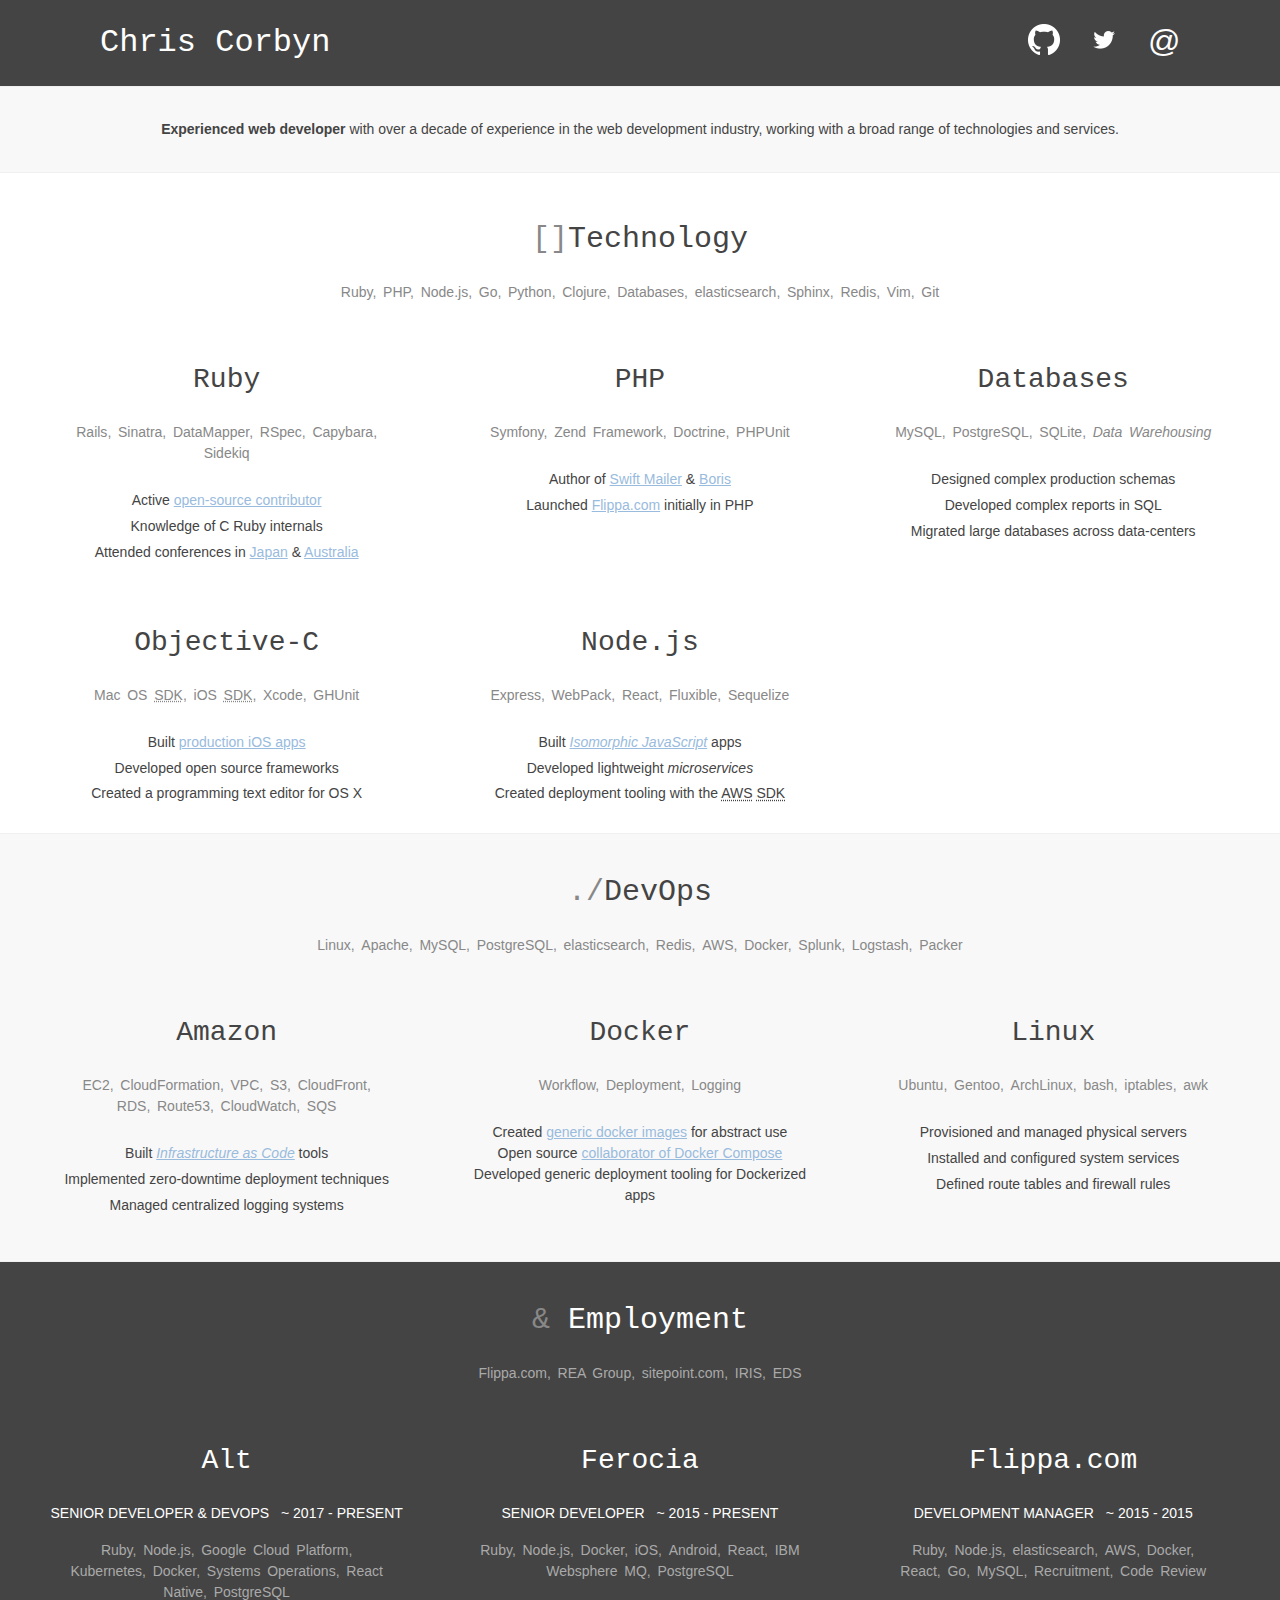
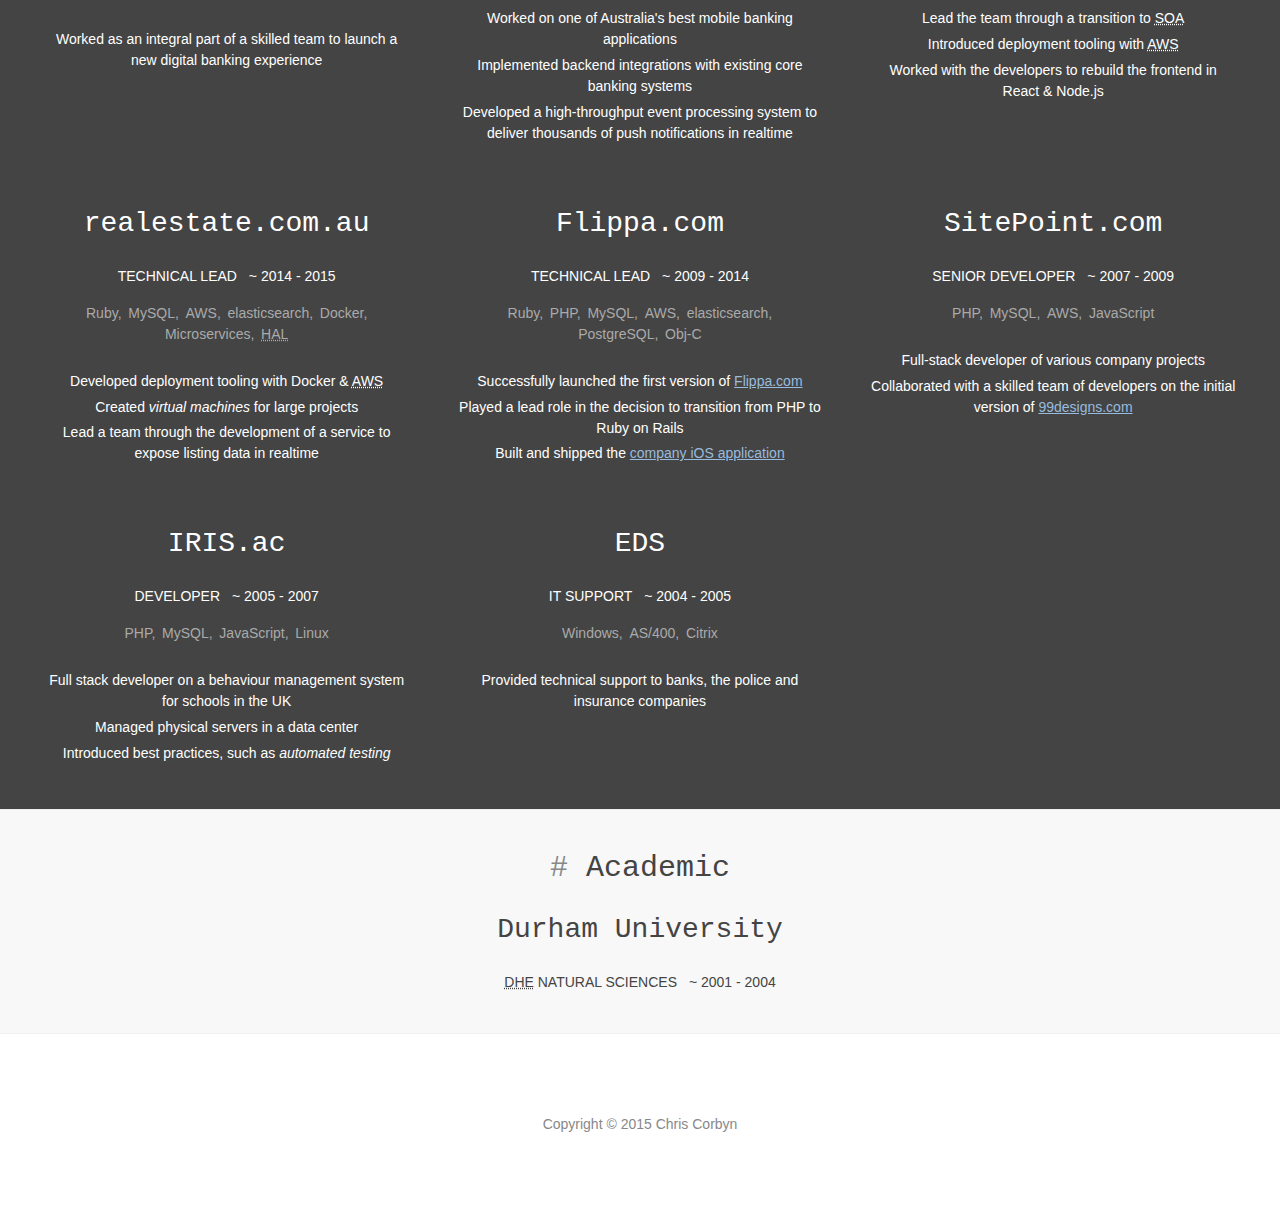
<file: index.html>
<!doctype html>
<html lang="en">
  <head>
    <meta charset="utf-8">
    <meta http-equiv="X-UA-Compatible" content="IE=edge">
    <meta name="viewport" content="width=device-width, initial-scale=1">
    <link href="styles/main.css" rel="stylesheet">
    <title>Chris Corbyn &ndash; Experienced web developer</title>
  </head>

  <body>
    <div class="layout">
      <header>
        <div class="layout__row layout__row--inverted">
          <div class="layout__content">
            <h1 class="heading-title">Chris Corbyn</h1>

            <dl class="social-links">
              <dt><a class="logo logo--github" href="https://github.com/d11wtq"><span>GitHub</span></a></dt>
              <dd><a href="https://github.com/d11wtq">@d11wtq</a></dd>

              <dt><a class="logo logo--twitter" href="https://twitter.com/d11wtq"><span>Twitter</span></a></dt>
              <dd><a href="https://twitter.com/d11wtq">@d11wtq</a></dd>

              <dt><a class="logo logo--email" href="mailto:chris@w3style.co.uk"><span>Email</span></a></dt>
              <dd><a href="mailto:chris@w3style.co.uk">chris@w3style.co.uk</a></dd>
            </dl>
          </div>
        </div>
      </header>

      <main>
        <section id="statement" class="layout__row layout__row--paper">
          <div class="layout__content">
            <p>
              <span class="one-liner">Experienced web developer</span> with over
              a decade of experience in the web development industry, working
              with a broad range of technologies and services.
            </p>
          </div>
        </section>

        <section id="technology" class="layout__row">
          <div class="layout__content">
            <h2 class="section-header section-header--vector">Technology</h2>

            <ul class="experience-summary">
              <li>Ruby</li>
              <li>PHP</li>
              <li>Node.js</li>
              <li>Go</li>
              <li>Python</li>
              <li>Clojure</li>
              <li>Databases</li>
              <li>elasticsearch</li>
              <li>Sphinx</li>
              <li>Redis</li>
              <li>Vim</li>
              <li>Git</li>
            </ul>

            <div class="grid">
              <div class="grid__cell grid__cell--4-col">
                <h3>Ruby</h3>

                <ul class="experience-summary">
                  <li>Rails</li>
                  <li>Sinatra</li>
                  <li>DataMapper</li>
                  <li>RSpec</li>
                  <li>Capybara</li>
                  <li>Sidekiq</li>
                </ul>

                <ul class="experience-detail">
                  <li>Active <a href="https://github.com/search?q=user:d11wtq+language:ruby">open-source contributor</a></li>
                  <li>Knowledge of C Ruby internals</li>
                  <li>Attended conferences in <a href="http://rubykaigi.org/2014">Japan</a>
                    &amp; <a href="http://rubyconf.org.au/2015">Australia</a></li>
                </ul>
              </div>

              <div class="grid__cell grid__cell--4-col">
                <h3>PHP</h3>

                <ul class="experience-summary">
                  <li>Symfony</li>
                  <li>Zend Framework</li>
                  <li>Doctrine</li>
                  <li>PHPUnit</li>
                </ul>

                <ul class="experience-detail">
                  <li>Author of <a href="https://github.com/swiftmailer/swiftmailer">Swift Mailer</a>
                    &amp; <a href="https://github.com/borisrepl/boris">Boris</a></li>
                  <li>Launched <a href="https://flippa.com/">Flippa.com</a> initially in PHP</li>
                </ul>
              </div>

              <div class="grid__cell grid__cell--4-col">
                <h3>Databases</h3>

                <ul class="experience-summary">
                  <li>MySQL</li>
                  <li>PostgreSQL</li>
                  <li>SQLite</li>
                  <li><dfn>Data Warehousing</dfn></li>
                </ul>

                <ul class="experience-detail">
                  <li>Designed complex production schemas</li>
                  <li>Developed complex reports in SQL</li>
                  <li>Migrated large databases across data-centers</li>
                </ul>
              </div>

              <div class="grid__cell grid__cell--4-col">
                <h3>Objective-C</h3>

                <ul class="experience-summary">
                  <li>Mac OS <abbr title="Software Development Kit">SDK</abbr></li>
                  <li>iOS <abbr title="Software Development Kit">SDK</abbr></li>
                  <li>Xcode</li>
                  <li>GHUnit</li>
                </ul>

                <ul class="experience-detail">
                  <li>Built <a href="https://itunes.apple.com/au/app/flippa/id612277155?mt=8">production iOS apps</a></li>
                  <li>Developed open source frameworks</li>
                  <li>Created a programming text editor for OS X</li>
                </ul>
              </div>

              <div class="grid__cell grid__cell--4-col">
                <h3>Node.js</h3>

                <ul class="experience-summary">
                  <li>Express</li>
                  <li>WebPack</li>
                  <li>React</li>
                  <li>Fluxible</li>
                  <li>Sequelize</li>
                </ul>

                <ul class="experience-detail">
                  <li>Built <a href="http://isomorphic.net/"><dfn>Isomorphic JavaScript</dfn></a> apps</li>
                  <li>Developed lightweight <dfn>microservices</dfn></li>
                  <li>Created deployment tooling with the
                    <abbr title="Amazon Web Services">AWS</abbr>
                    <abbr title="Software Development Kit">SDK</abbr></li>
                </ul>
              </div>
            </div>
          </div>
        </section>

        <section id="devops" class="layout__row layout__row--paper">
          <div class="layout__content">
            <h2 class="section-header section-header--dotslash">DevOps</h2>

            <ul class="experience-summary">
              <li>Linux</li>
              <li>Apache</li>
              <li>MySQL</li>
              <li>PostgreSQL</li>
              <li>elasticsearch</li>
              <li>Redis</li>
              <li>AWS</li>
              <li>Docker</li>
              <li>Splunk</li>
              <li>Logstash</li>
              <li>Packer</li>
            </ul>

            <div class="grid">
              <div class="grid__cell grid__cell--4-col">
                <h3>Amazon</h3>

                <ul class="experience-summary">
                  <li>EC2</li>
                  <li>CloudFormation</li>
                  <li>VPC</li>
                  <li>S3</li>
                  <li>CloudFront</li>
                  <li>RDS</li>
                  <li>Route53</li>
                  <li>CloudWatch</li>
                  <li>SQS</li>
                </ul>

                <ul class="experience-detail">
                  <li>Built <a href="http://www.thoughtworks.com/insights/blog/infrastructure-code-reason-smile"><dfn>Infrastructure as Code</dfn></a>
                    tools</li>
                  <li>Implemented zero-downtime deployment techniques</li>
                  <li>Managed centralized logging systems</li>
                </ul>
              </div>

              <div class="grid__cell grid__cell--4-col">
                <h3>Docker</h3>

                <ul class="experience-summary">
                  <li>Workflow</li>
                  <li>Deployment</li>
                  <li>Logging</li>
                </ul>

                <ul class="experince-detail">
                  <li>Created <a href="https://github.com/search?q=user:d11wtq+docker">generic docker images</a>
                    for abstract use</li>
                  <li>Open source <a href="https://github.com/d11wtq/dockerpty">collaborator of Docker Compose</a></li>
                  <li>Developed generic deployment tooling for Dockerized apps</li>
                </ul>
              </div>

              <div class="grid__cell grid__cell--4-col">
                <h3>Linux</h3>

                <ul class="experience-summary">
                  <li>Ubuntu</li>
                  <li>Gentoo</li>
                  <li>ArchLinux</li>
                  <li>bash</li>
                  <li>iptables</li>
                  <li>awk</li>
                </ul>

                <ul class="experience-detail">
                  <li>Provisioned and managed physical servers</li>
                  <li>Installed and configured system services</li>
                  <li>Defined route tables and firewall rules</li>
                </ul>
              </div>
            </div>
          </div>
        </section>

        <section id="employment" class="layout__row layout__row--inverted">
          <div class="layout__content">
            <h2 class="section-header section-header--and">Employment</h2>

            <ul class="experience-summary">
              <li><a href="https://flippa.com/">Flippa.com</a></li>
              <li><a href="http://realestate.com.au/">REA Group</a></li>
              <li><a href="http://sitepoint.com/">sitepoint.com</a></li>
              <li><a href="http://www.iris.ac/">IRIS</a></li>
              <li><a href="https://en.wikipedia.org/wiki/Electronic_Data_Systems">EDS</a></li>
            </ul>

            <div class="grid">
              <div class="grid__cell grid__cell--4-col">
                <h3><a href="https://alt.com.au/">Alt</a></h3>

                <dl class="employment-role">
                  <dt>Position</dt>
                  <dd class="employment-role__position">Senior Developer &amp; Devops</dd>

                  <dt>Period</dt>
                  <dd class="employment-role__period">
                    <span class="date">2017</span>
                    -
                    <span class="date">Present</span>
                  </dd>
                </dl>

                <ul class="experience-summary">
                  <li>Ruby</li>
                  <li>Node.js</li>
                  <li>Google Cloud Platform</li>
                  <li>Kubernetes</li>
                  <li>Docker</li>
                  <li>Systems Operations</li>
                  <li>React Native</li>
                  <li>PostgreSQL</li>
                </ul>

                <ul class="experience-detail">
                  <li>Worked as an integral part of a skilled team to launch a new digital banking experience</li>
                </ul>
              </div>

              <div class="grid__cell grid__cell--4-col">
                <h3><a href="https://ferocia.com.au/">Ferocia</a></h3>

                <dl class="employment-role">
                  <dt>Position</dt>
                  <dd class="employment-role__position">Senior Developer</dd>

                  <dt>Period</dt>
                  <dd class="employment-role__period">
                    <span class="date">2015</span>
                    -
                    <span class="date">Present</span>
                  </dd>
                </dl>

                <ul class="experience-summary">
                  <li>Ruby</li>
                  <li>Node.js</li>
                  <li>Docker</li>
                  <li>iOS</li>
                  <li>Android</li>
                  <li>React</li>
                  <li>IBM Websphere MQ</li>
                  <li>PostgreSQL</li>
                </ul>

                <ul class="experience-detail">
                  <li>Worked on one of Australia's best mobile banking applications</li>
                  <li>Implemented backend integrations with existing core banking systems</li>
                  <li>Developed a high-throughput event processing system to deliver thousands of push notifications in realtime</li>
                </ul>
              </div>

              <div class="grid__cell grid__cell--4-col">
                <h3><a href="https://flippa.com/">Flippa.com</a></h3>

                <dl class="employment-role">
                  <dt>Position</dt>
                  <dd class="employment-role__position">Development Manager</dd>

                  <dt>Period</dt>
                  <dd class="employment-role__period">
                    <span class="date">2015</span>
                    -
                    <span class="date">2015</span>
                  </dd>
                </dl>

                <ul class="experience-summary">
                  <li>Ruby</li>
                  <li>Node.js</li>
                  <li>elasticsearch</li>
                  <li>AWS</li>
                  <li>Docker</li>
                  <li>React</li>
                  <li>Go</li>
                  <li>MySQL</li>
                  <li>Recruitment</li>
                  <li>Code Review</li>
                </ul>

                <ul class="experience-detail">
                  <li>Lead the team through a transition to <abbr title="Service Oriented Architecture">SOA</abbr></li>
                  <li>Introduced deployment tooling with <abbr title="Amazon Web Services">AWS</abbr></li>
                  <li>Worked with the developers to rebuild the frontend in React &amp; Node.js</li>
                </ul>
              </div>

              <div class="grid__cell grid__cell--4-col">
                <h3><a href="http://realestate.com.au/">realestate.com.au</a></h3>

                <dl class="employment-role">
                  <dt>Position</dt>
                  <dd class="employment-role__position">Technical Lead</dd>

                  <dt>Period</dt>
                  <dd class="employment-role__period">
                    <span class="date">2014</span>
                    -
                    <span class="date">2015</span>
                  </dd>
                </dl>

                <ul class="experience-summary">
                  <li>Ruby</li>
                  <li>MySQL</li>
                  <li>AWS</li>
                  <li>elasticsearch</li>
                  <li>Docker</li>
                  <li>Microservices</li>
                  <li><abbr title="Hypertext Application Language">HAL</abbr></li>
                </ul>

                <ul class="experience-detail">
                  <li>Developed deployment tooling with Docker &amp;
                    <abbr title="Amazon Web Services">AWS</abbr></li>
                  <li>Created <dfn>virtual machines</dfn> for large projects</li>
                  <li>Lead a team through the development of a service to expose listing data in realtime</li>
                </ul>
              </div>

              <div class="grid__cell grid__cell--4-col">
                <h3><a href="https://flippa.com/">Flippa.com</a></h3>

                <dl class="employment-role">
                  <dt>Position</dt>
                  <dd class="employment-role__position">Technical Lead</dd>

                  <dt>Period</dt>
                  <dd class="employment-role__period">
                    <span class="date">2009</span>
                    -
                    <span class="date">2014</span>
                  </dd>
                </dl>

                <ul class="experience-summary">
                  <li>Ruby</li>
                  <li>PHP</li>
                  <li>MySQL</li>
                  <li>AWS</li>
                  <li>elasticsearch</li>
                  <li>PostgreSQL</li>
                  <li>Obj-C</li>
                </ul>

                <ul class="experience-detail">
                  <li>Successfully launched the first version of <a href="https://flippa.com/">Flippa.com</a></li>
                  <li>Played a lead role in the decision to transition from PHP to Ruby on Rails</li>
                  <li>Built and shipped the
                    <a href="https://itunes.apple.com/au/app/flippa/id612277155?mt=8">company iOS application</a></li>
                </ul>
              </div>

              <hr>

              <div class="grid__cell grid__cell--4-col">
                <h3><a href="http://sitepoint.com/">SitePoint.com</a></h3>

                <dl class="employment-role">
                  <dt>Position</dt>
                  <dd class="employment-role__position">Senior Developer</dd>

                  <dt>Period</dt>
                  <dd class="employment-role__period">
                    <span class="date">2007</span>
                    -
                    <span class="date">2009</span>
                  </dd>
                </dl>

                <ul class="experience-summary">
                  <li>PHP</li>
                  <li>MySQL</li>
                  <li>AWS</li>
                  <li>JavaScript</li>
                </ul>

                <ul class="experience-detail">
                  <li>Full-stack developer of various company projects</li>
                  <li>Collaborated with a skilled team of developers on the initial version of
                    <a href="https://99designs.com/">99designs.com</a></li>
                </ul>
              </div>

              <div class="grid__cell grid__cell--4-col">
                <h3><a href="http://www.iris.ac/">IRIS.ac</a></h3>

                <dl class="employment-role">
                  <dt>Position</dt>
                  <dd class="employment-role__position">Developer</dd>

                  <dt>Period</dt>
                  <dd class="employment-role__period">
                    <span class="date">2005</span>
                    -
                    <span class="date">2007</span>
                  </dd>
                </dl>

                <ul class="experience-summary">
                  <li>PHP</li>
                  <li>MySQL</li>
                  <li>JavaScript</li>
                  <li>Linux</li>
                </ul>

                <ul class="experience-detail">
                  <li>Full stack developer on a behaviour management system for schools in the UK</li>
                  <li>Managed physical servers in a data center</li>
                  <li>Introduced best practices, such as <dfn>automated testing</dfn></li>
                </ul>
              </div>

              <div class="grid__cell grid__cell--4-col">
                <h3><a href="https://en.wikipedia.org/wiki/Electronic_Data_Systems">EDS</a></h3>

                <dl class="employment-role">
                  <dt>Position</dt>
                  <dd class="employment-role__position">IT Support</dd>

                  <dt>Period</dt>
                  <dd class="employment-role__period">
                    <span class="date">2004</span>
                    -
                    <span class="date">2005</span>
                  </dd>
                </dl>

                <ul class="experience-summary">
                  <li>Windows</li>
                  <li>AS/400</li>
                  <li>Citrix</li>
                </ul>

                <ul class="experience-detail">
                  <li>Provided technical support to banks, the police and insurance companies</li>
                </ul>
              </div>
            </div>
          </div>
        </section>

        <section id="academic" class="layout__row layout__row--paper">
          <div class="layout__content">
            <h2 class="section-header">Academic</h2>

            <div class="grid">
              <div class="grid__cell grid__cell--12-col">
                <h3>Durham University</h3>

                <dl class="employment-role">
                  <dt>Position</dt>
                  <dd class="employment-role__position">
                    <abbr title="Diploma of Higher Education">DHE</abbr>
                    Natural Sciences
                  </dd>

                  <dt>Period</dt>
                  <dd class="employment-role__period">
                    <span class="date">2001</span>
                    -
                    <span class="date">2004</span>
                  </dd>
                </dl>
              </div>
            </div>
          </div>
        </section>
      </main>

      <footer>
        <address>
          <span class="copyright">Copyright &copy; 2015</span> Chris Corbyn
          <a class="email" href="mailto:chris@w3style.co.uk">chris@w3style.co.uk</a>
        </address>
      </footer>
    </div>
  </body>
</html>
</file>
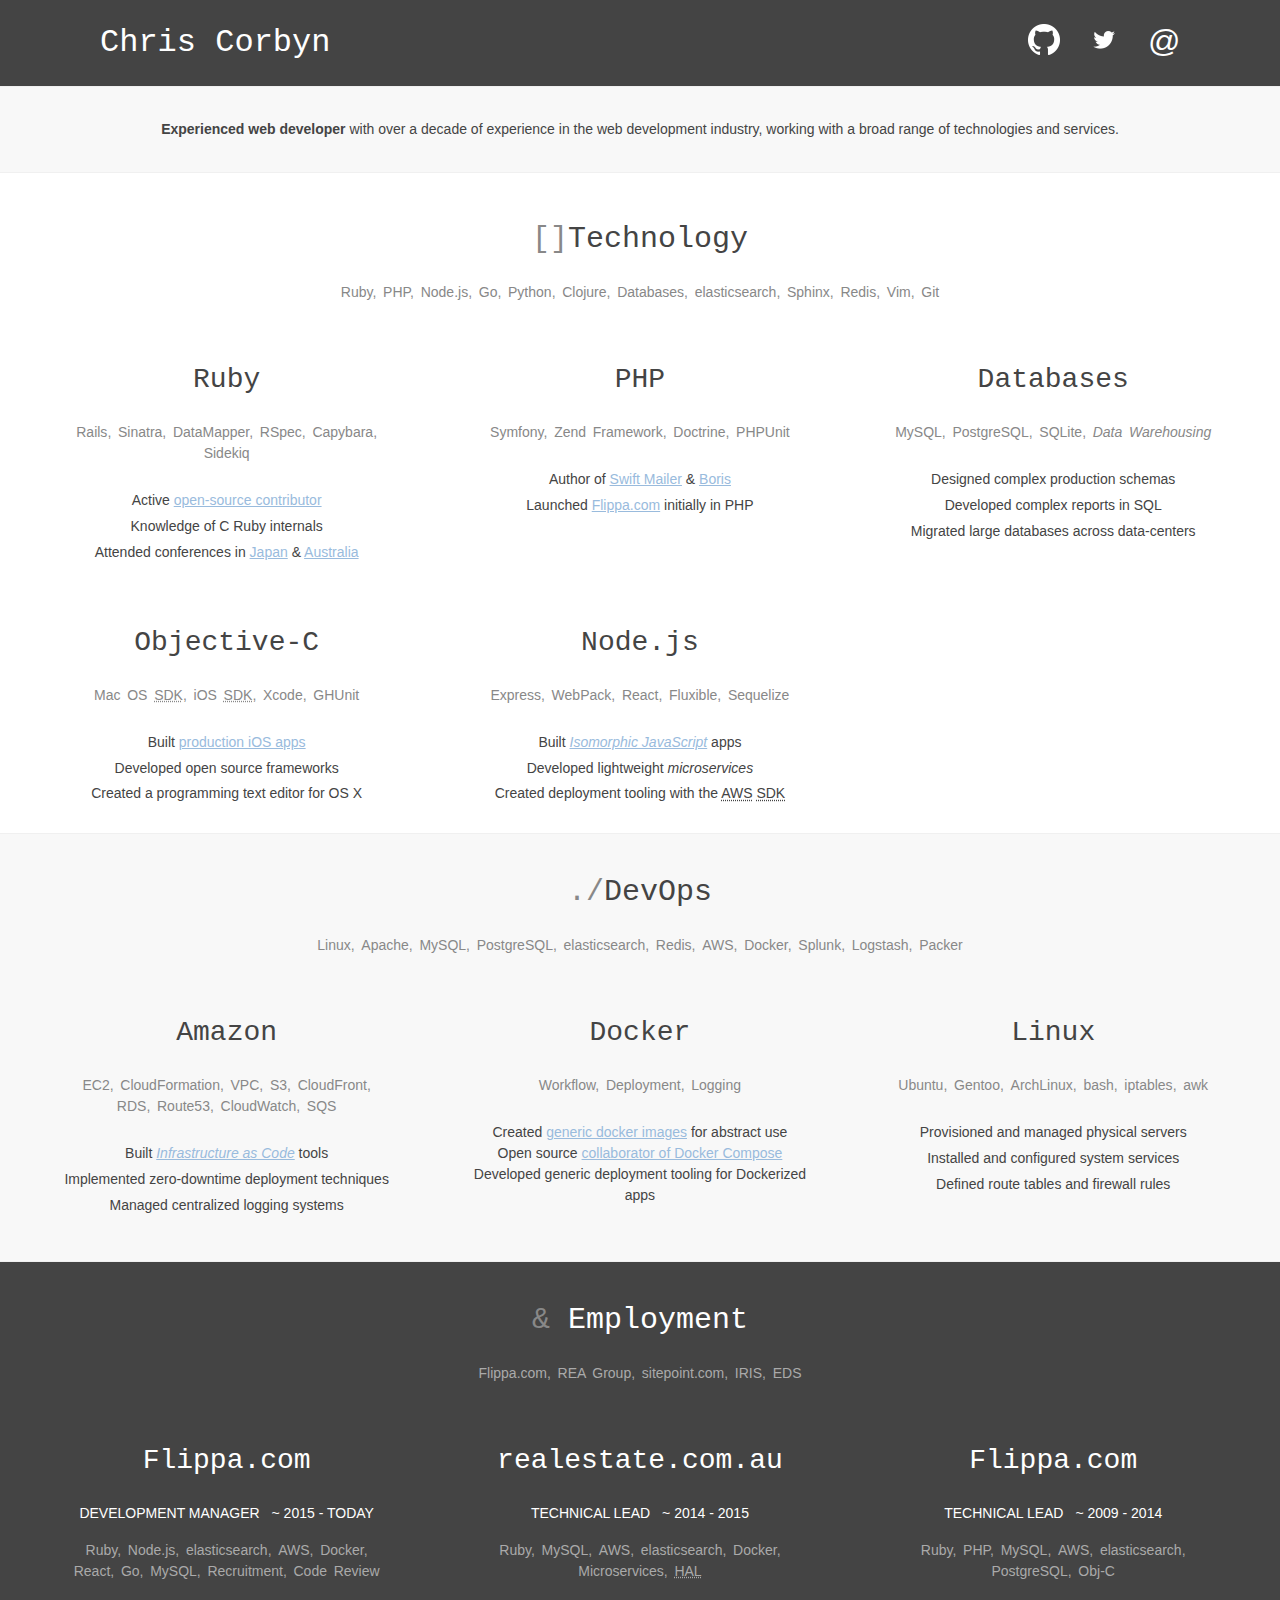
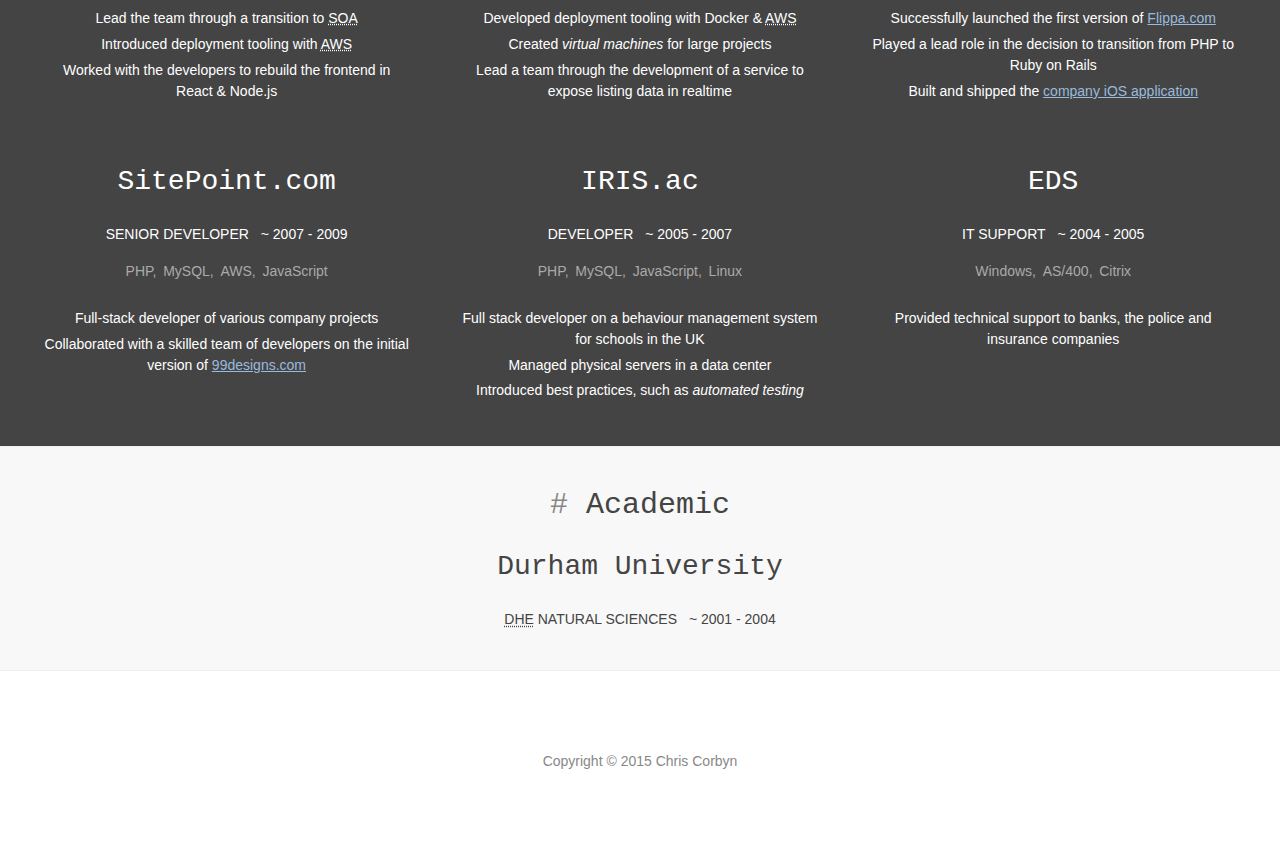
<file: htdocs/index.html>
<!doctype html>
<html lang="en">
  <head>
    <meta charset="utf-8">
    <meta http-equiv="X-UA-Compatible" content="IE=edge">
    <meta name="viewport" content="width=device-width, initial-scale=1">
    <link href="/styles/main.css" rel="stylesheet">
    <title>Chris Corbyn &ndash; Experienced web developer</title>
  </head>

  <body>
    <div class="layout">
      <header>
        <div class="layout__row layout__row--inverted">
          <div class="layout__content">
            <h1 class="heading-title">Chris Corbyn</h1>

            <dl class="social-links">
              <dt><a class="logo logo--github" href="https://github.com/d11wtq"><span>GitHub</span></a></dt>
              <dd><a href="https://github.com/d11wtq">@d11wtq</a></dd>

              <dt><a class="logo logo--twitter" href="https://twitter.com/d11wtq"><span>Twitter</span></a></dt>
              <dd><a href="https://twitter.com/d11wtq">@d11wtq</a></dd>

              <dt><a class="logo logo--email" href="mailto:chris@w3style.co.uk"><span>Email</span></a></dt>
              <dd><a href="mailto:chris@w3style.co.uk">chris@w3style.co.uk</a></dd>
            </dl>
          </div>
        </div>
      </header>

      <main>
        <section id="statement" class="layout__row layout__row--paper">
          <div class="layout__content">
            <p>
              <span class="one-liner">Experienced web developer</span> with over
              a decade of experience in the web development industry, working
              with a broad range of technologies and services.
            </p>
          </div>
        </section>

        <section id="technology" class="layout__row">
          <div class="layout__content">
            <h2 class="section-header section-header--vector">Technology</h2>

            <ul class="experience-summary">
              <li>Ruby</li>
              <li>PHP</li>
              <li>Node.js</li>
              <li>Go</li>
              <li>Python</li>
              <li>Clojure</li>
              <li>Databases</li>
              <li>elasticsearch</li>
              <li>Sphinx</li>
              <li>Redis</li>
              <li>Vim</li>
              <li>Git</li>
            </ul>

            <div class="grid">
              <div class="grid__cell grid__cell--4-col">
                <h3>Ruby</h3>

                <ul class="experience-summary">
                  <li>Rails</li>
                  <li>Sinatra</li>
                  <li>DataMapper</li>
                  <li>RSpec</li>
                  <li>Capybara</li>
                  <li>Sidekiq</li>
                </ul>

                <ul class="experience-detail">
                  <li>Active <a href="https://github.com/search?q=user:d11wtq+language:ruby">open-source contributor</a></li>
                  <li>Knowledge of C Ruby internals</li>
                  <li>Attended conferences in <a href="http://rubykaigi.org/2014">Japan</a>
                    &amp; <a href="http://rubyconf.org.au/2015">Australia</a></li>
                </ul>
              </div>

              <div class="grid__cell grid__cell--4-col">
                <h3>PHP</h3>

                <ul class="experience-summary">
                  <li>Symfony</li>
                  <li>Zend Framework</li>
                  <li>Doctrine</li>
                  <li>PHPUnit</li>
                </ul>

                <ul class="experience-detail">
                  <li>Author of <a href="https://github.com/swiftmailer/swiftmailer">Swift Mailer</a>
                    &amp; <a href="https://github.com/borisrepl/boris">Boris</a></li>
                  <li>Launched <a href="https://flippa.com/">Flippa.com</a> initially in PHP</li>
                </ul>
              </div>

              <div class="grid__cell grid__cell--4-col">
                <h3>Databases</h3>

                <ul class="experience-summary">
                  <li>MySQL</li>
                  <li>PostgreSQL</li>
                  <li>SQLite</li>
                  <li><dfn>Data Warehousing</dfn></li>
                </ul>

                <ul class="experience-detail">
                  <li>Designed complex production schemas</li>
                  <li>Developed complex reports in SQL</li>
                  <li>Migrated large databases across data-centers</li>
                </ul>
              </div>

              <div class="grid__cell grid__cell--4-col">
                <h3>Objective-C</h3>

                <ul class="experience-summary">
                  <li>Mac OS <abbr title="Software Development Kit">SDK</abbr></li>
                  <li>iOS <abbr title="Software Development Kit">SDK</abbr></li>
                  <li>Xcode</li>
                  <li>GHUnit</li>
                </ul>

                <ul class="experience-detail">
                  <li>Built <a href="https://itunes.apple.com/au/app/flippa/id612277155?mt=8">production iOS apps</a></li>
                  <li>Developed open source frameworks</li>
                  <li>Created a programming text editor for OS X</li>
                </ul>
              </div>

              <div class="grid__cell grid__cell--4-col">
                <h3>Node.js</h3>

                <ul class="experience-summary">
                  <li>Express</li>
                  <li>WebPack</li>
                  <li>React</li>
                  <li>Fluxible</li>
                  <li>Sequelize</li>
                </ul>

                <ul class="experience-detail">
                  <li>Built <a href="http://isomorphic.net/"><dfn>Isomorphic JavaScript</dfn></a> apps</li>
                  <li>Developed lightweight <dfn>microservices</dfn></li>
                  <li>Created deployment tooling with the
                    <abbr title="Amazon Web Services">AWS</abbr>
                    <abbr title="Software Development Kit">SDK</abbr></li>
                </ul>
              </div>
            </div>
          </div>
        </section>

        <section id="devops" class="layout__row layout__row--paper">
          <div class="layout__content">
            <h2 class="section-header section-header--dotslash">DevOps</h2>

            <ul class="experience-summary">
              <li>Linux</li>
              <li>Apache</li>
              <li>MySQL</li>
              <li>PostgreSQL</li>
              <li>elasticsearch</li>
              <li>Redis</li>
              <li>AWS</li>
              <li>Docker</li>
              <li>Splunk</li>
              <li>Logstash</li>
              <li>Packer</li>
            </ul>

            <div class="grid">
              <div class="grid__cell grid__cell--4-col">
                <h3>Amazon</h3>

                <ul class="experience-summary">
                  <li>EC2</li>
                  <li>CloudFormation</li>
                  <li>VPC</li>
                  <li>S3</li>
                  <li>CloudFront</li>
                  <li>RDS</li>
                  <li>Route53</li>
                  <li>CloudWatch</li>
                  <li>SQS</li>
                </ul>

                <ul class="experience-detail">
                  <li>Built <a href="http://www.thoughtworks.com/insights/blog/infrastructure-code-reason-smile"><dfn>Infrastructure as Code</dfn></a>
                    tools</li>
                  <li>Implemented zero-downtime deployment techniques</li>
                  <li>Managed centralized logging systems</li>
                </ul>
              </div>

              <div class="grid__cell grid__cell--4-col">
                <h3>Docker</h3>

                <ul class="experience-summary">
                  <li>Workflow</li>
                  <li>Deployment</li>
                  <li>Logging</li>
                </ul>

                <ul class="experince-detail">
                  <li>Created <a href="https://github.com/search?q=user:d11wtq+docker">generic docker images</a>
                    for abstract use</li>
                  <li>Open source <a href="https://github.com/d11wtq/dockerpty">collaborator of Docker Compose</a></li>
                  <li>Developed generic deployment tooling for Dockerized apps</li>
                </ul>
              </div>

              <div class="grid__cell grid__cell--4-col">
                <h3>Linux</h3>

                <ul class="experience-summary">
                  <li>Ubuntu</li>
                  <li>Gentoo</li>
                  <li>ArchLinux</li>
                  <li>bash</li>
                  <li>iptables</li>
                  <li>awk</li>
                </ul>

                <ul class="experience-detail">
                  <li>Provisioned and managed physical servers</li>
                  <li>Installed and configured system services</li>
                  <li>Defined route tables and firewall rules</li>
                </ul>
              </div>
            </div>
          </div>
        </section>

        <section id="employment" class="layout__row layout__row--inverted">
          <div class="layout__content">
            <h2 class="section-header section-header--and">Employment</h2>

            <ul class="experience-summary">
              <li><a href="https://flippa.com/">Flippa.com</a></li>
              <li><a href="http://realestate.com.au/">REA Group</a></li>
              <li><a href="http://sitepoint.com/">sitepoint.com</a></li>
              <li><a href="http://www.iris.ac/">IRIS</a></li>
              <li><a href="https://en.wikipedia.org/wiki/Electronic_Data_Systems">EDS</a></li>
            </ul>

            <div class="grid">
              <div class="grid__cell grid__cell--4-col">
                <h3><a href="https://flippa.com/">Flippa.com</a></h3>

                <dl class="employment-role">
                  <dt>Position</dt>
                  <dd class="employment-role__position">Development Manager</dd>

                  <dt>Period</dt>
                  <dd class="employment-role__period">
                    <span class="date">2015</span>
                    -
                    <span class="date">Today</span>
                  </dd>
                </dl>

                <ul class="experience-summary">
                  <li>Ruby</li>
                  <li>Node.js</li>
                  <li>elasticsearch</li>
                  <li>AWS</li>
                  <li>Docker</li>
                  <li>React</li>
                  <li>Go</li>
                  <li>MySQL</li>
                  <li>Recruitment</li>
                  <li>Code Review</li>
                </ul>

                <ul class="experience-detail">
                  <li>Lead the team through a transition to <abbr title="Service Oriented Architecture">SOA</abbr></li>
                  <li>Introduced deployment tooling with <abbr title="Amazon Web Services">AWS</abbr></li>
                  <li>Worked with the developers to rebuild the frontend in React &amp; Node.js</li>
                </ul>
              </div>

              <div class="grid__cell grid__cell--4-col">
                <h3><a href="http://realestate.com.au/">realestate.com.au</a></h3>

                <dl class="employment-role">
                  <dt>Position</dt>
                  <dd class="employment-role__position">Technical Lead</dd>

                  <dt>Period</dt>
                  <dd class="employment-role__period">
                    <span class="date">2014</span>
                    -
                    <span class="date">2015</span>
                  </dd>
                </dl>

                <ul class="experience-summary">
                  <li>Ruby</li>
                  <li>MySQL</li>
                  <li>AWS</li>
                  <li>elasticsearch</li>
                  <li>Docker</li>
                  <li>Microservices</li>
                  <li><abbr title="Hypertext Application Language">HAL</abbr></li>
                </ul>

                <ul class="experience-detail">
                  <li>Developed deployment tooling with Docker &amp;
                    <abbr title="Amazon Web Services">AWS</abbr></li>
                  <li>Created <dfn>virtual machines</dfn> for large projects</li>
                  <li>Lead a team through the development of a service to expose listing data in realtime</li>
                </ul>
              </div>

              <div class="grid__cell grid__cell--4-col">
                <h3><a href="https://flippa.com/">Flippa.com</a></h3>

                <dl class="employment-role">
                  <dt>Position</dt>
                  <dd class="employment-role__position">Technical Lead</dd>

                  <dt>Period</dt>
                  <dd class="employment-role__period">
                    <span class="date">2009</span>
                    -
                    <span class="date">2014</span>
                  </dd>
                </dl>

                <ul class="experience-summary">
                  <li>Ruby</li>
                  <li>PHP</li>
                  <li>MySQL</li>
                  <li>AWS</li>
                  <li>elasticsearch</li>
                  <li>PostgreSQL</li>
                  <li>Obj-C</li>
                </ul>

                <ul class="experience-detail">
                  <li>Successfully launched the first version of <a href="https://flippa.com/">Flippa.com</a></li>
                  <li>Played a lead role in the decision to transition from PHP to Ruby on Rails</li>
                  <li>Built and shipped the
                    <a href="https://itunes.apple.com/au/app/flippa/id612277155?mt=8">company iOS application</a></li>
                </ul>
              </div>

              <hr>

              <div class="grid__cell grid__cell--4-col">
                <h3><a href="http://sitepoint.com/">SitePoint.com</a></h3>

                <dl class="employment-role">
                  <dt>Position</dt>
                  <dd class="employment-role__position">Senior Developer</dd>

                  <dt>Period</dt>
                  <dd class="employment-role__period">
                    <span class="date">2007</span>
                    -
                    <span class="date">2009</span>
                  </dd>
                </dl>

                <ul class="experience-summary">
                  <li>PHP</li>
                  <li>MySQL</li>
                  <li>AWS</li>
                  <li>JavaScript</li>
                </ul>

                <ul class="experience-detail">
                  <li>Full-stack developer of various company projects</li>
                  <li>Collaborated with a skilled team of developers on the initial version of
                    <a href="https://99designs.com/">99designs.com</a></li>
                </ul>
              </div>

              <div class="grid__cell grid__cell--4-col">
                <h3><a href="http://www.iris.ac/">IRIS.ac</a></h3>

                <dl class="employment-role">
                  <dt>Position</dt>
                  <dd class="employment-role__position">Developer</dd>

                  <dt>Period</dt>
                  <dd class="employment-role__period">
                    <span class="date">2005</span>
                    -
                    <span class="date">2007</span>
                  </dd>
                </dl>

                <ul class="experience-summary">
                  <li>PHP</li>
                  <li>MySQL</li>
                  <li>JavaScript</li>
                  <li>Linux</li>
                </ul>

                <ul class="experience-detail">
                  <li>Full stack developer on a behaviour management system for schools in the UK</li>
                  <li>Managed physical servers in a data center</li>
                  <li>Introduced best practices, such as <dfn>automated testing</dfn></li>
                </ul>
              </div>

              <div class="grid__cell grid__cell--4-col">
                <h3><a href="https://en.wikipedia.org/wiki/Electronic_Data_Systems">EDS</a></h3>

                <dl class="employment-role">
                  <dt>Position</dt>
                  <dd class="employment-role__position">IT Support</dd>

                  <dt>Period</dt>
                  <dd class="employment-role__period">
                    <span class="date">2004</span>
                    -
                    <span class="date">2005</span>
                  </dd>
                </dl>

                <ul class="experience-summary">
                  <li>Windows</li>
                  <li>AS/400</li>
                  <li>Citrix</li>
                </ul>

                <ul class="experience-detail">
                  <li>Provided technical support to banks, the police and insurance companies</li>
                </ul>
              </div>
            </div>
          </div>
        </section>

        <section id="academic" class="layout__row layout__row--paper">
          <div class="layout__content">
            <h2 class="section-header">Academic</h2>

            <div class="grid">
              <div class="grid__cell grid__cell--12-col">
                <h3>Durham University</h3>

                <dl class="employment-role">
                  <dt>Position</dt>
                  <dd class="employment-role__position">
                    <abbr title="Diploma of Higher Education">DHE</abbr>
                    Natural Sciences
                  </dd>

                  <dt>Period</dt>
                  <dd class="employment-role__period">
                    <span class="date">2001</span>
                    -
                    <span class="date">2004</span>
                  </dd>
                </dl>
              </div>
            </div>
          </div>
        </section>
      </main>

      <footer>
        <address>
          <span class="copyright">Copyright &copy; 2015</span> Chris Corbyn
          <a class="email" href="mailto:chris@w3style.co.uk">chris@w3style.co.uk</a>
        </address>
      </footer>
    </div>
  </body>
</html>
</file>
<file: styles/main.css>
/*! Begin CSS Reset */
html, body, div, span, applet, object, iframe,
h1, h2, h3, h4, h5, h6, p, blockquote, pre,
a, abbr, acronym, address, big, cite, code,
del, dfn, em, img, ins, kbd, q, s, samp,
small, strike, strong, sub, sup, tt, var,
b, u, i, center,
dl, dt, dd, ol, ul, li,
fieldset, form, label, legend,
table, caption, tbody, tfoot, thead, tr, th, td,
article, aside, canvas, details, embed,
figure, figcaption, footer, header, hgroup,
menu, nav, output, ruby, section, summary,
time, mark, audio, video {
  margin: 0;
  padding: 0;
  border: 0;
  font-size: 100%;
  font: inherit;
  vertical-align: baseline;
}
/* HTML5 display-role reset for older browsers */
article, aside, details, figcaption, figure,
footer, header, hgroup, menu, nav, section {
  display: block;
}
body {
  line-height: 1;
}
ol, ul {
  list-style: none;
}
blockquote, q {
  quotes: none;
}
blockquote:before, blockquote:after,
q:before, q:after {
  content: '';
  content: none;
}
table {
  border-collapse: collapse;
  border-spacing: 0;
}
/*! End CSS Reset */

body {
  color: #444;
  background: #fff;
  font-size: 14px;
  font-family: Helvetica, sans-serif;
  line-height: 1.5em;
}

h1, h2, h3 {
  font-family: monospace;
  margin: 32px 0;
}

h1 {
  font-size: 32px;
  font-weight: 400;
}

h2 {
  font-size: 30px;
}

h3 {
  font-size: 28px;
}

a {
  color: #99bbdd;
}

p {
  margin: 1em 0;
}

dfn {
  font-style: italic;
}

footer {
  text-align: center;
  color: #888;
  padding: 80px 24px;
}

address {
  font-weight: 300;
}

ul {
  display: block;
  padding: 0 16px 16px 16px;
}

h1 a, h2 a, h3 a {
  text-decoration: none;
  color: inherit;
}

hr {
  display: none;
}

#statement {
  margin-bottom: 24px;
}

#statement p {
  margin: 0;
  padding: 32px;
}

#devops, #employment, #academic {
  padding: 16px 0;
}

#academic h3 {
  margin-top: 0;
}

.layout {
  width: 100%;
}

.layout__row {
  width: 100%;
  overflow: auto;
}

  .layout__row--inverted {
    color: #fff;
    background: #444;
  }

    .layout__row--inverted a {
      font-weight: 300;
    }

    .layout__row--inverted .experience-summary {
      color: #aaa;
    }

    .layout__row--inverted .experience-detail {
      font-weight: 300;
    }

  .layout__row--paper {
    background: #f8f8f8;
    border-top: 1px solid #f0f0f0;
    border-bottom: 1px solid #f0f0f0;
  }

.layout__content {
  box-sizing: border-box;
  width: 100%;
  max-width: 1240px;
  margin: 0 auto;
  text-align: center;
}

.grid {
  width: 100%;
  overflow: auto;
  display: -webkit-flex;
  -webkit-flex-flow: row wrap;
  display: flex;
  flex-flow: row wrap;
}

.grid__cell {
  float: left;
  margin: 8px;
  width: calc(100% - 16px);
}

  .grid__cell--1-col {
    width: calc(8.33% - 16px);
  }

  .grid__cell--4-col {
    width: calc(33.33% - 16px);
  }

  .grid__cell--12-col {
    width: calc(100% - 16px);
  }

.heading-title {
  float: left;
  margin: 32px 0 32px 80px;
  text-align: left;
}

.social-links {
  float:right;
  margin: 24px 80px 24px 0;
}

  .social-links a {
    text-decoration: none;
    color: inherit;
  }

  .social-links dt {
    display: inline-block;
    height: 32px;
    line-height: 32px;
    padding-left: 24px;
  }

  .social-links dd {
    display: none;
  }

.logo {
  display: inline-block;
  width: 32px;
  height: 32px;
  line-height: 32px;
  background-size: 32px 32px;
}

  .logo > * {
    display: none;
  }

  .logo--twitter {
    background-image: url("../images/twitter_logo_64px.png");
  }

  .logo--github {
    background-image: url("../images/github_logo_64px.png");
  }

  .logo--email:before {
    font-size: 32px;
    position: relative;
    top: -4px;
    content: "@";
  }

.section-header:before {
  color: #888;
  content: "# ";
}

  .section-header--and:before {
    content: "& ";
  }

  .section-header--dotslash:before {
    content: "./";
  }

  .section-header--vector:before {
    content: "[]";
  }

.one-liner {
  font-weight: bold;
}

.experience-summary {
  margin: 10px 20px;
  color: #888;
  word-spacing: .2em;
  font-weight: 300;
}

  .experience-summary li {
    display: inline;
  }

  .experience-summary li:after {
    content: ", "
  }

  .experience-summary li:last-child:after {
    content: ""
  }

  .experience-summary a {
    text-decoration: none;
    color: inherit;
  }

.experience-detail {
}

  .experience-detail li {
    display: block;
    margin-bottom: 0.35em;
  }

.employment-role {
  overflow: auto;
  margin: 0 0 16px 0;
  font-weight: 300;
  text-transform: uppercase;
}

  .employment-role dt {
    display: none;
  }

  .employment-role dd {
    display: inline;
  }

.employment-role__period {
  font-weight: 400;
  margin-left: 8px;
}

.employment-role__period:before {
  content: "~ ";
  font-weight: 300;
}

.email {
  display: none;
}

@page {
  size: "A4";
  margin: 0;
  size: landscape;
}

@media (max-width: 960px) {
  .grid__cell--1-col {
    width: calc(12.5% - 16px);
  }

  .grid__cell--4-col {
    width: calc(50% - 16px);
  }

  .heading-title {
    float: none;
    margin: 32px 0;
    text-align: inherit;
  }

  .social-links {
    display: none;
  }
}

@media (max-width: 480px) {
  .grid__cell--1-col {
    width: calc(25% - 16px);
  }

  .grid__cell--4-col {
    width: calc(100% - 16px);
  }
}

@media print {
  body {
    font-size: 3.7mm;
  }

  h1, h2, h3 {
    margin: 4.2mm 0;
  }

  h1 {
    font-size: 6.5mm;
  }

  h2 {
    font-size: 6.2mm;
  }

  h3 {
    margin-top: 0;
    font-size: 5.9mm;
  }

  a {
    text-decoration: none;
    color: inherit;
  }

  ul {
    padding: 0 2.2mm 1.1mm 2.2mm;
    page-break-inside: avoid;
  }

  li {
    line-height: 1.7em;
    page-break-inside: avoid;
  }

  footer {
    padding: 6mm 18mm 18mm 10mm;
    text-align: right;
  }

  hr {
    display: block;
    border: none;
    width: 100%;
    margin: 6mm 0;
    page-break-before: always;
  }

  #statement {
    margin-bottom: 2.2mm;
  }

    #statement p {
      padding: 6mm 18mm;
    }

  #devops, #employment, #academic {
    padding: 2.5mm 0;
  }

  #devops {
    page-break-before: always;
  }

  .layout__content {
    padding: 0 8mm;
  }

  .grid__cell {
    margin: 2mm;
  }

  .grid__cell--1-col {
    width: calc(8.33% - 4mm);
  }

  .grid__cell--4-col {
    width: calc(33.33% - 4mm);
  }

  .grid__cell--12-col {
    width: calc(100% - 4mm);
  }

  .heading-title {
    float: left;
    margin: 10mm 0 10mm 18mm;
    text-align: inherit;
    text-align: left;
  }

  .social-links {
    display: block;
    margin: 8mm 18mm 8mm 0;
  }

    .social-links dt {
      height: 8mm;
      line-height: 8mm;
      padding-left: 8mm;
    }

    .social-links dd {
      display: inline-block;
      position: relative;
      top: -2.5mm;
      padding-left: 2.5mm;
      height: 8mm;
      line-height: 8mm;
    }

  .logo {
    width: 8mm;
    height: 8mm;
    line-height: 8mm;
    background-size: 8mm 8mm;
  }

    .logo--email:before {
      font-size: 6.5mm;
      position: relative;
      content: "@";
    }

  .experience-summary {
    margin: 2.5mm;
  }

  .employment-role {
    margin: 0 0 4mm 0;
  }

  .employment-role__period {
    margin-left: 2.5mm;
  }

  .copyright {
    display: none;
  }

  .email {
    display: inline;
  }

  .email:before {
    content: " – ";
  }
}
</file>
